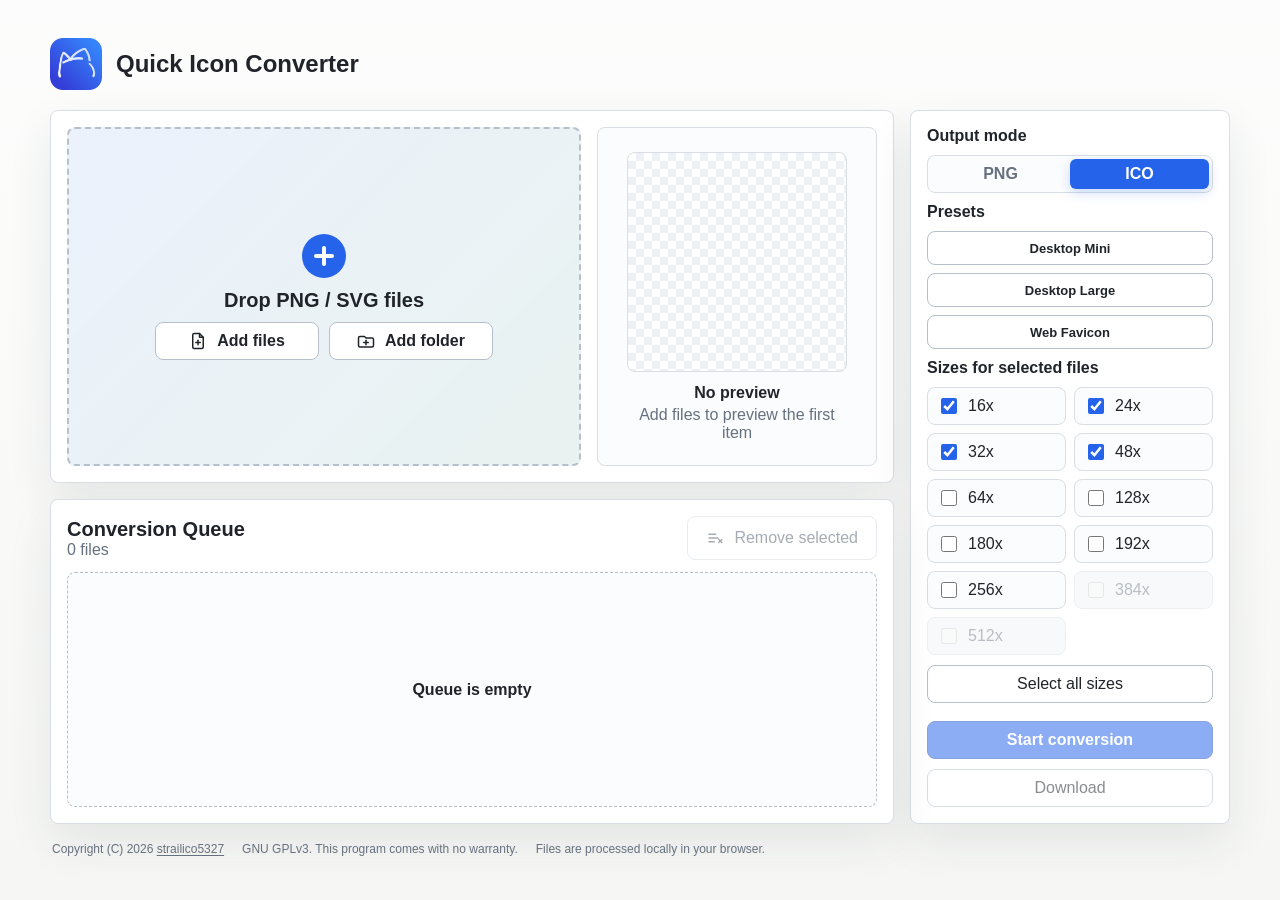
<file: index.html>
<!doctype html>
<html lang="en">
  <head>
    <meta charset="utf-8" />
    <meta name="viewport" content="width=device-width, initial-scale=1" />
    <meta name="color-scheme" content="light dark" />
    <meta name="theme-color" content="#f6f7f5" media="(prefers-color-scheme: light)" />
    <meta name="theme-color" content="#101419" media="(prefers-color-scheme: dark)" />
    <meta
      name="description"
      content="Quick Icon Converter is a static H5 app that converts PNG or SVG files to PNG or ICO outputs in the browser."
    />
    <title>Quick Icon Converter</title>
    <link rel="icon" href="./assets/quick-ico-converter.svg" type="image/svg+xml" />
    <link rel="icon" href="./assets/1-necomini-blue_32x.png" type="image/png" sizes="32x32" />
    <link rel="icon" href="./assets/1-necomini-blue_128x.png" type="image/png" sizes="128x128" />
    <link rel="icon" href="./assets/1-necomini-blue_192x.png" type="image/png" sizes="192x192" />
    <link rel="apple-touch-icon" href="./assets/1-necomini-blue_180x.png" sizes="180x180" />
    <link rel="stylesheet" href="./styles.css?v=20260607-row-highlight-preview" />
  </head>
  <body>
    <main class="app-shell">
      <header class="topbar">
        <div class="brand">
          <img src="./assets/1-necomini-blue_192x.png" alt="" class="brand-icon" />
          <div>
            <h1>Quick Icon Converter</h1>
          </div>
        </div>
      </header>

      <section class="workspace" aria-label="ICO conversion workspace">
        <section class="drop-panel" aria-labelledby="drop-title">
          <div id="drop-zone" class="drop-zone" tabindex="0">
            <input id="file-input" class="visually-hidden" type="file" accept=".png,.svg,image/png,image/svg+xml" multiple />
            <input id="folder-input" class="visually-hidden" type="file" accept=".png,.svg,image/png,image/svg+xml" multiple webkitdirectory />
            <div class="drop-copy">
              <span class="drop-symbol" aria-hidden="true"></span>
              <h2 id="drop-title">Drop PNG / SVG files</h2>
              <div class="drop-actions">
                <button id="choose-button" class="drop-action-button" type="button">
                  <svg class="drop-action-icon" aria-hidden="true" viewBox="0 0 24 24">
                    <path d="M14 2H7a2 2 0 0 0-2 2v16a2 2 0 0 0 2 2h10a2 2 0 0 0 2-2V7z"></path>
                    <path d="M14 2v5h5"></path>
                    <path d="M12 11v6"></path>
                    <path d="M9 14h6"></path>
                  </svg>
                  <span>Add files</span>
                </button>
                <button id="choose-folder-button" class="drop-action-button" type="button">
                  <svg class="drop-action-icon" aria-hidden="true" viewBox="0 0 24 24">
                    <path d="M4 6h6l2 2h8a2 2 0 0 1 2 2v8a2 2 0 0 1-2 2H4a2 2 0 0 1-2-2V8a2 2 0 0 1 2-2z"></path>
                    <path d="M12 11v6"></path>
                    <path d="M9 14h6"></path>
                  </svg>
                  <span>Add folder</span>
                </button>
              </div>
            </div>
          </div>

          <div class="preview-panel" aria-live="polite">
            <canvas id="preview-canvas" width="160" height="160" aria-label="Selected file preview"></canvas>
            <div class="preview-copy">
              <strong id="preview-title">No preview</strong>
              <span id="preview-meta">Add files to preview the first item</span>
            </div>
          </div>
        </section>

        <section class="controls-panel" aria-label="Conversion controls">
          <div class="control-group">
            <span class="label">Output mode</span>
            <div class="mode-row">
              <div class="mode-toggle" role="group" aria-label="Output mode">
                <button id="mode-png-button" class="mode-button" type="button" data-mode="png">PNG</button>
                <button id="mode-ico-button" class="mode-button" type="button" data-mode="ico">ICO</button>
              </div>
              <span class="label">Presets</span>
              <div class="preset-grid" aria-label="Size presets">
                <button class="preset-button" type="button" data-preset="desktop-mini">Desktop Mini</button>
                <button class="preset-button" type="button" data-preset="desktop-large">Desktop Large</button>
                <button class="preset-button" type="button" data-preset="web-favicon">Web Favicon</button>
              </div>
            </div>
            <span class="label">Sizes for selected files</span>
            <div id="size-controls" class="size-grid" role="group" aria-label="Size options"></div>
            <button id="all-sizes-button" type="button" class="secondary-button">Select all sizes</button>
          </div>

          <div class="action-row">
            <button id="convert-button" type="button" class="primary-button">Start conversion</button>
            <button id="download-button" type="button" class="secondary-button" disabled>Download</button>
            <span id="status-text" class="status-text" aria-live="polite"></span>
          </div>
        </section>

        <section class="queue-panel" aria-labelledby="queue-title">
          <div class="queue-head">
            <div>
              <h2 id="queue-title">Conversion Queue</h2>
              <p id="queue-summary">0 files</p>
            </div>
            <div class="queue-actions">
              <button id="remove-selected-button" type="button" class="queue-command-button">
                <svg class="remove-icon" aria-hidden="true" viewBox="0 0 24 24">
                  <path d="M4 7h9"></path>
                  <path d="M4 12h12"></path>
                  <path d="M4 17h7"></path>
                  <path d="M17 14l4 4"></path>
                  <path d="M21 14l-4 4"></path>
                </svg>
                <svg class="clear-icon" aria-hidden="true" viewBox="0 0 24 24">
                  <path d="M3 6h18"></path>
                  <path d="M8 6V4h8v2"></path>
                  <path d="M19 6l-1 14H6L5 6"></path>
                  <path d="M10 11v5"></path>
                  <path d="M14 11v5"></path>
                </svg>
                <span>Remove selected</span>
              </button>
            </div>
          </div>

          <div class="table-wrap hidden">
            <table>
              <thead>
                <tr>
                  <th>
                    <label class="header-check">
                      <input id="toggle-all-rows" type="checkbox" aria-label="Toggle all rows" />
                    </label>
                  </th>
                  <th>Status</th>
                  <th>Left</th>
                  <th>Sizes</th>
                  <th>File name</th>
                  <th>Format</th>
                  <th>Source size</th>
                  <th>Action</th>
                </tr>
              </thead>
              <tbody id="queue-body"></tbody>
            </table>
          </div>

          <div id="empty-state" class="empty-state">
            <strong>Queue is empty</strong>
          </div>
        </section>
      </section>

      <footer class="legal">
        <span>Copyright (C) 2026 <a href="https://github.com/strailico5327/quick-icon-converter">strailico5327</a></span>
        <span>GNU GPLv3. This program comes with no warranty.</span>
        <span>Files are processed locally in your browser.</span>
      </footer>
    </main>

    <script src="./app.js?v=20260607-row-highlight-preview" defer></script>
  </body>
</html>
</file>
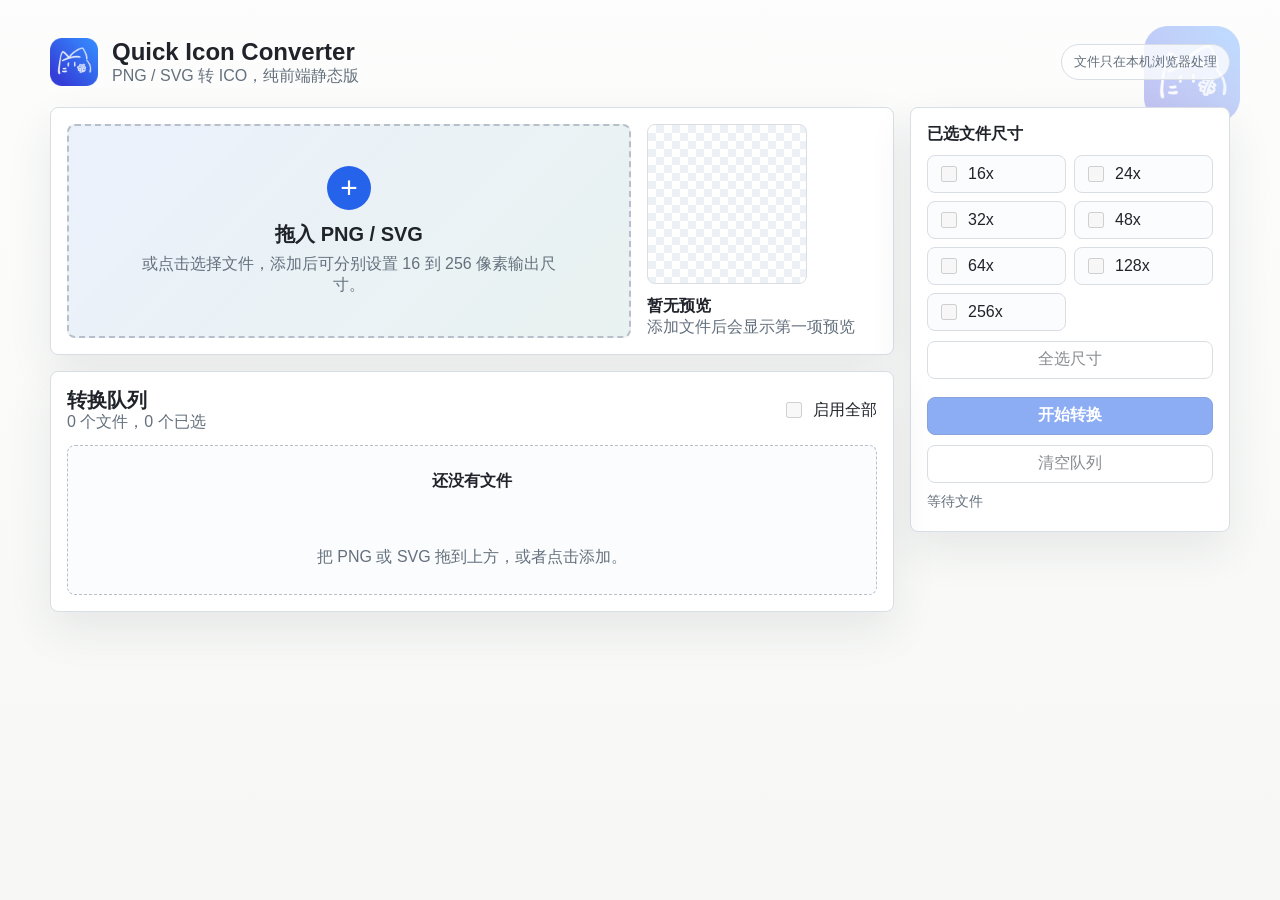
<file: site/index.html>
<!doctype html>
<html lang="zh-CN">
  <head>
    <meta charset="utf-8" />
    <meta name="viewport" content="width=device-width, initial-scale=1" />
    <meta
      name="description"
      content="Quick Icon Converter H5 静态版，在浏览器中把 PNG 或 SVG 转换成指定尺寸的 ICO 文件。"
    />
    <title>Quick Icon Converter H5</title>
    <link rel="icon" href="./assets/quick-ico-converter.ico" />
    <link rel="stylesheet" href="./styles.css" />
  </head>
  <body>
    <main class="app-shell">
      <header class="topbar">
        <div class="brand">
          <img src="./assets/quick-ico-converter.ico" alt="" class="brand-icon" />
          <div>
            <h1>Quick Icon Converter</h1>
            <p>PNG / SVG 转 ICO，纯前端静态版</p>
          </div>
        </div>
        <div class="privacy-note">文件只在本机浏览器处理</div>
      </header>

      <section class="workspace" aria-label="ICO 转换工作区">
        <section class="drop-panel" aria-labelledby="drop-title">
          <div id="drop-zone" class="drop-zone" tabindex="0">
            <input id="file-input" type="file" accept=".png,.svg,image/png,image/svg+xml" multiple />
            <div class="drop-copy">
              <span class="drop-icon" aria-hidden="true">+</span>
              <h2 id="drop-title">拖入 PNG / SVG</h2>
              <p>或点击选择文件，添加后可分别设置 16 到 256 像素输出尺寸。</p>
            </div>
          </div>

          <div class="preview-panel" aria-live="polite">
            <canvas id="preview-canvas" width="160" height="160" aria-label="当前选中文件预览"></canvas>
            <div>
              <strong id="preview-title">暂无预览</strong>
              <span id="preview-meta">添加文件后会显示第一项预览</span>
            </div>
          </div>
        </section>

        <section class="controls-panel" aria-label="转换控制">
          <div class="control-group">
            <span class="label">已选文件尺寸</span>
            <div id="size-controls" class="size-grid" role="group" aria-label="尺寸选项"></div>
            <button id="all-sizes-button" type="button" class="secondary-button">全选尺寸</button>
          </div>

          <div class="action-row">
            <button id="convert-button" type="button" class="primary-button">开始转换</button>
            <button id="clear-button" type="button" class="secondary-button">清空队列</button>
            <span id="status-text" class="status-text">等待文件</span>
          </div>
        </section>

        <section class="queue-panel" aria-labelledby="queue-title">
          <div class="queue-head">
            <div>
              <h2 id="queue-title">转换队列</h2>
              <p id="queue-summary">0 个文件</p>
            </div>
            <label class="toggle-all">
              <input id="enable-all" type="checkbox" />
              <span>启用全部</span>
            </label>
          </div>

          <div class="table-wrap">
            <table>
              <thead>
                <tr>
                  <th>选择</th>
                  <th>启用</th>
                  <th>状态</th>
                  <th>剩余</th>
                  <th>尺寸</th>
                  <th>文件名</th>
                  <th>格式</th>
                  <th>源大小</th>
                  <th>操作</th>
                </tr>
              </thead>
              <tbody id="queue-body"></tbody>
            </table>
          </div>

          <div id="empty-state" class="empty-state">
            <strong>还没有文件</strong>
            <span>把 PNG 或 SVG 拖到上方，或者点击添加。</span>
          </div>
        </section>
      </section>
    </main>

    <script src="./app.js" defer></script>
  </body>
</html>
</file>
<file: styles.css>
:root {
  color-scheme: light;
  --bg: #f6f7f5;
  --panel: #ffffff;
  --panel-soft: #fbfcfd;
  --text: #20242a;
  --muted: #66717f;
  --line: #d8dee4;
  --line-strong: #b7c0ca;
  --blue: #2563eb;
  --blue-dark: #1e4fb8;
  --green: #16875a;
  --red: #c2413d;
  --amber: #a15c07;
  --shadow: 0 18px 45px rgba(30, 41, 59, 0.09);
}

* {
  box-sizing: border-box;
}

html {
  min-width: 320px;
  background: var(--bg);
}

body {
  margin: 0;
  min-height: 100vh;
  color: var(--text);
  background:
    linear-gradient(180deg, rgba(255, 255, 255, 0.7), rgba(246, 247, 245, 0.94)),
    var(--bg);
  font-family: Inter, "Segoe UI", "Microsoft YaHei", "PingFang SC", Arial, sans-serif;
}

button,
input {
  font: inherit;
}

button {
  min-height: 38px;
  border: 1px solid var(--line-strong);
  border-radius: 8px;
  cursor: pointer;
  transition:
    background-color 160ms ease,
    border-color 160ms ease,
    transform 120ms ease;
}

button:active {
  transform: translateY(1px);
}

button:disabled {
  cursor: not-allowed;
  opacity: 0.52;
  transform: none;
}

.visually-hidden {
  position: absolute;
  width: 1px;
  height: 1px;
  overflow: hidden;
  clip: rect(0, 0, 0, 0);
  white-space: nowrap;
}

.app-shell {
  width: min(1180px, calc(100vw - 32px));
  margin: 0 auto;
  padding: 24px 0 32px;
}

.topbar {
  display: flex;
  align-items: center;
  justify-content: space-between;
  gap: 18px;
  padding: 14px 0 20px;
}

.brand {
  display: flex;
  align-items: center;
  gap: 14px;
}

.brand-icon {
  width: 52px;
  height: 52px;
  object-fit: contain;
}

h1,
h2,
p {
  margin: 0;
}

h1 {
  font-size: 24px;
  line-height: 1.15;
  letter-spacing: 0;
}

.brand p,
.queue-head p,
.drop-copy p,
.preview-panel span,
.status-text,
.empty-state span,
.legal {
  color: var(--muted);
}

.workspace {
  display: grid;
  grid-template-columns: minmax(0, 1fr) 320px;
  grid-template-rows: auto auto;
  gap: 16px;
}

.drop-panel,
.controls-panel,
.queue-panel {
  background: var(--panel);
  border: 1px solid var(--line);
  border-radius: 8px;
  box-shadow: var(--shadow);
}

.drop-panel {
  display: grid;
  grid-template-columns: minmax(0, 1fr) 280px;
  align-items: stretch;
  gap: 16px;
  padding: 16px;
}

.drop-zone {
  display: grid;
  min-height: 214px;
  place-items: center;
  border: 2px dashed var(--line-strong);
  border-radius: 8px;
  background:
    linear-gradient(135deg, rgba(37, 99, 235, 0.07), rgba(22, 135, 90, 0.08)),
    var(--panel-soft);
  text-align: center;
  outline: none;
}

.drop-zone.dragover,
.drop-zone:focus-visible {
  border-color: var(--blue);
  box-shadow: 0 0 0 4px rgba(37, 99, 235, 0.14);
}

.drop-copy {
  display: grid;
  gap: 10px;
  max-width: 500px;
  padding: 18px;
  justify-items: center;
}

.drop-actions {
  display: flex;
  flex-wrap: wrap;
  justify-content: center;
  gap: 10px;
}

.drop-action-button {
  display: inline-flex;
  align-items: center;
  justify-content: center;
  gap: 10px;
  min-width: 164px;
  min-height: 38px;
  padding: 7px 18px;
  border: 1px solid var(--line-strong);
  border-radius: 8px;
  background: #fff;
  color: var(--text);
  font-weight: 600;
}

.drop-action-button:hover {
  border-color: var(--blue);
  background: #f4f8ff;
}

.drop-action-icon {
  width: 18px;
  height: 18px;
  flex: none;
  fill: none;
  stroke: currentColor;
  stroke-width: 2;
  stroke-linecap: round;
  stroke-linejoin: round;
}

.drop-symbol {
  position: relative;
  display: inline-flex;
  align-items: center;
  justify-content: center;
  width: 44px;
  height: 44px;
  border-radius: 50%;
  background: var(--blue);
  color: #fff;
  font-size: 0;
}

.drop-symbol::before,
.drop-symbol::after {
  position: absolute;
  content: "";
  width: 20px;
  height: 4px;
  border-radius: 999px;
  background: #fff;
}

.drop-symbol::after {
  transform: rotate(90deg);
}

.drop-copy h2,
.queue-head h2 {
  font-size: 20px;
  line-height: 1.2;
  letter-spacing: 0;
}

.preview-panel {
  display: grid;
  align-content: center;
  justify-items: center;
  gap: 12px;
  min-height: 214px;
  min-width: 0;
  padding: 16px;
  border: 1px solid var(--line);
  border-radius: 8px;
  background: var(--panel-soft);
}

#preview-canvas {
  width: 220px;
  height: 220px;
  border: 1px solid var(--line);
  border-radius: 8px;
  background:
    linear-gradient(45deg, #edf1f5 25%, transparent 25%),
    linear-gradient(-45deg, #edf1f5 25%, transparent 25%),
    linear-gradient(45deg, transparent 75%, #edf1f5 75%),
    linear-gradient(-45deg, transparent 75%, #edf1f5 75%),
    #fff;
  background-position:
    0 0,
    0 8px,
    8px -8px,
    -8px 0;
  background-size: 16px 16px;
}

.preview-panel strong,
.preview-panel span {
  display: block;
  overflow-wrap: anywhere;
}

.preview-copy {
  display: grid;
  gap: 4px;
  width: min(100%, 220px);
  text-align: center;
}

.controls-panel {
  grid-column: 2;
  grid-row: 1 / span 2;
  align-self: start;
  display: grid;
  gap: 18px;
  padding: 16px;
}

.control-group {
  display: grid;
  gap: 10px;
}

.label {
  font-weight: 700;
}

.mode-row {
  display: grid;
  gap: 10px;
}

.mode-toggle {
  display: grid;
  grid-template-columns: repeat(2, minmax(0, 1fr));
  min-height: 38px;
  padding: 3px;
  border: 1px solid var(--line);
  border-radius: 8px;
  background: var(--panel-soft);
}

.mode-button {
  min-height: 30px;
  border: 0;
  border-radius: 6px;
  background: transparent;
  color: var(--muted);
  font-weight: 700;
}

.mode-button.active {
  background: var(--blue);
  color: #fff;
  box-shadow: 0 4px 12px rgba(37, 99, 235, 0.22);
}

.preset-grid {
  display: grid;
  gap: 8px;
}

.preset-button {
  min-height: 34px;
  padding: 6px 9px;
  background: #fff;
  color: var(--text);
  font-size: 13px;
  font-weight: 700;
}

.preset-button:hover {
  border-color: var(--blue);
  background: #f4f8ff;
}

.size-grid {
  display: grid;
  grid-template-columns: repeat(2, minmax(0, 1fr));
  gap: 8px;
}

.size-option {
  display: flex;
  align-items: center;
  gap: 8px;
  min-height: 38px;
  padding: 7px 9px;
  border: 1px solid var(--line);
  border-radius: 8px;
  background: var(--panel-soft);
  cursor: pointer;
  user-select: none;
}

.size-option.unsupported {
  cursor: not-allowed;
  opacity: 0.46;
  color: var(--muted);
  background: #f1f4f7;
}

.size-option.unsupported input,
.size-option.unsupported span {
  cursor: not-allowed;
}

.size-option input {
  width: 16px;
  height: 16px;
  accent-color: var(--blue);
}

.action-row {
  display: grid;
  gap: 10px;
}

.primary-button {
  color: #fff;
  border-color: var(--blue-dark);
  background: var(--blue);
  font-weight: 700;
}

.primary-button:hover {
  background: var(--blue-dark);
}

.secondary-button,
.row-button {
  background: #fff;
  color: var(--text);
}

.secondary-button:hover,
.row-button:hover {
  border-color: var(--blue);
  background: #f4f8ff;
}

.status-text {
  position: absolute;
  width: 1px;
  height: 1px;
  overflow: hidden;
  clip: rect(0, 0, 0, 0);
  white-space: nowrap;
}

.queue-panel {
  grid-column: 1;
  display: grid;
  grid-template-rows: auto minmax(0, 1fr);
  gap: 12px;
  padding: 16px;
  min-width: 0;
}

.queue-head {
  display: flex;
  align-items: center;
  justify-content: space-between;
  gap: 12px;
}

.queue-actions {
  display: flex;
  align-items: center;
  justify-content: flex-end;
  gap: 10px;
  flex-wrap: wrap;
}

.queue-command-button {
  display: inline-flex;
  align-items: center;
  justify-content: center;
  gap: 10px;
  min-width: 180px;
  min-height: 44px;
  padding: 8px 18px;
  border: 1px solid var(--line);
  border-radius: 8px;
  background: #fff;
  color: var(--text);
  font-weight: 500;
}

.queue-command-button svg {
  width: 18px;
  height: 18px;
  flex: none;
  fill: none;
  stroke: currentColor;
  stroke-width: 2;
  stroke-linecap: round;
  stroke-linejoin: round;
}

.queue-command-button .clear-icon,
.queue-command-button.clear-mode .remove-icon {
  display: none;
}

.queue-command-button.clear-mode .clear-icon {
  display: block;
}

.queue-command-button:hover {
  border-color: var(--blue);
  background: #f4f8ff;
}

.queue-command-button:disabled {
  color: var(--muted);
  background: var(--panel);
  opacity: 0.58;
}

.header-check input,
.row-active {
  width: 16px;
  height: 16px;
  accent-color: var(--blue);
}

.table-wrap {
  overflow-x: auto;
  border: 1px solid var(--line);
  border-radius: 8px;
}

table {
  width: 100%;
  min-width: 840px;
  border-collapse: collapse;
  font-size: 14px;
}

th,
td {
  padding: 10px 9px;
  border-bottom: 1px solid var(--line);
  text-align: left;
  vertical-align: middle;
}

th {
  background: #f2f5f8;
  color: #394452;
  font-size: 12px;
  font-weight: 700;
}

.header-check {
  display: inline-flex;
  align-items: center;
  gap: 7px;
  white-space: nowrap;
}

.header-check input {
  width: 16px;
  height: 16px;
  accent-color: var(--blue);
}

td.center,
th.center {
  text-align: center;
}

tbody tr {
  background: #fff;
  cursor: pointer;
}

tbody tr:nth-child(even) {
  background: var(--panel-soft);
}

tbody tr.highlighted {
  outline: 2px solid rgba(37, 99, 235, 0.38);
  outline-offset: -2px;
}

tbody tr.disabled {
  color: var(--muted);
}

tbody tr:last-child td {
  border-bottom: 0;
}

.file-name {
  max-width: 260px;
  overflow-wrap: anywhere;
  font-weight: 700;
}

.sizes-cell {
  min-width: 112px;
  color: #395163;
}

.status-badge {
  display: inline-block;
  min-width: 76px;
  padding: 4px 7px;
  border-radius: 999px;
  background: #eef4ff;
  color: var(--blue-dark);
  text-align: center;
  font-size: 12px;
}

.status-badge.done {
  background: #e8f7ef;
  color: var(--green);
}

.status-badge.error {
  background: #fff0ef;
  color: var(--red);
}

.status-badge.skip {
  background: #fff7e8;
  color: var(--amber);
}

.row-button {
  min-width: 48px;
  min-height: 32px;
  padding: 0 9px;
}

.row-active,
.row-button {
  cursor: pointer;
}

.empty-state {
  display: grid;
  gap: 5px;
  place-items: center;
  min-height: 220px;
  border: 1px dashed var(--line-strong);
  border-radius: 8px;
  background: var(--panel-soft);
  text-align: center;
}

.empty-state.hidden,
.table-wrap.hidden {
  display: none;
}

.legal {
  display: flex;
  flex-wrap: wrap;
  gap: 8px 18px;
  padding: 18px 2px 0;
  font-size: 12px;
}

.legal a {
  color: inherit;
  text-decoration: underline;
  text-underline-offset: 2px;
}

@media (max-width: 940px) {
  body {
    background:
      linear-gradient(180deg, rgba(255, 255, 255, 0.72), rgba(246, 247, 245, 0.95)),
      var(--bg);
  }

  .workspace {
    grid-template-columns: 1fr;
    grid-template-rows: auto;
  }

  .controls-panel,
  .queue-panel {
    grid-column: auto;
    grid-row: auto;
  }

  .size-grid {
    grid-template-columns: repeat(4, minmax(0, 1fr));
  }
}

@media (max-width: 680px) {
  .app-shell {
    width: min(100vw - 20px, 1180px);
    padding-top: 12px;
  }

  .topbar,
  .queue-head {
    align-items: flex-start;
    flex-direction: column;
  }

  .drop-panel {
    grid-template-columns: 1fr;
  }

  .preview-panel {
    grid-template-columns: 92px minmax(0, 1fr);
    align-items: center;
    min-height: 124px;
  }

  #preview-canvas {
    width: 92px;
    height: 92px;
  }

  .size-grid {
    grid-template-columns: repeat(2, minmax(0, 1fr));
  }
}

@media (prefers-color-scheme: dark) {
  :root {
    color-scheme: dark;
    --bg: #101419;
    --panel: #171d24;
    --panel-soft: #1d2530;
    --text: #eef3f8;
    --muted: #a9b5c4;
    --line: #2e3947;
    --line-strong: #4a5a6b;
    --blue: #5b8cff;
    --blue-dark: #3e6fe8;
    --green: #56c58d;
    --red: #ff7b72;
    --amber: #f3b65f;
    --shadow: 0 18px 45px rgba(0, 0, 0, 0.34);
  }

  body {
    background:
      linear-gradient(180deg, rgba(16, 20, 25, 0.86), rgba(16, 20, 25, 0.98)),
      var(--bg);
  }

  .drop-zone {
    background:
      linear-gradient(135deg, rgba(91, 140, 255, 0.12), rgba(86, 197, 141, 0.1)),
      var(--panel-soft);
  }

  .mode-toggle,
  .size-option,
  .empty-state,
  .preview-panel {
    background: var(--panel-soft);
  }

  .size-option.unsupported {
    background: #151b22;
    color: #6f7d8d;
  }

  .secondary-button,
  .row-button,
  .queue-command-button,
  .drop-action-button,
  .preset-button {
    background: #151b22;
    color: var(--text);
  }

  .secondary-button:hover,
  .row-button:hover,
  .queue-command-button:hover,
  .drop-action-button:hover,
  .preset-button:hover {
    background: #1f2a36;
  }

  .queue-command-button:disabled {
    background: #151b22;
    color: #7d8998;
  }

  th {
    background: #202a35;
    color: #d8e1ed;
  }

  tbody tr {
    background: #171d24;
  }

  tbody tr:nth-child(even) {
    background: #1b232d;
  }

  tbody tr.disabled {
    color: #8895a6;
  }

  #preview-canvas {
    background:
      linear-gradient(45deg, #25303c 25%, transparent 25%),
      linear-gradient(-45deg, #25303c 25%, transparent 25%),
      linear-gradient(45deg, transparent 75%, #25303c 75%),
      linear-gradient(-45deg, transparent 75%, #25303c 75%),
      #18202a;
    background-position:
      0 0,
      0 8px,
      8px -8px,
      -8px 0;
    background-size: 16px 16px;
  }

  .status-badge {
    background: #21365a;
    color: #b9d1ff;
  }

  .status-badge.done {
    background: #173829;
    color: var(--green);
  }

  .status-badge.error {
    background: #3e1f23;
    color: var(--red);
  }

  .status-badge.skip {
    background: #3a2b16;
    color: var(--amber);
  }

  .file-name,
  .sizes-cell {
    color: var(--text);
  }

  .legal a {
    color: #c8d8ff;
  }
}
</file>
<file: site/styles.css>
:root {
  color-scheme: light;
  --bg: #f7f8f6;
  --panel: #ffffff;
  --text: #20242a;
  --muted: #64707d;
  --line: #d8dee4;
  --line-strong: #b7c0ca;
  --blue: #2563eb;
  --blue-dark: #1e4fb8;
  --green: #16875a;
  --red: #c2413d;
  --amber: #a15c07;
  --shadow: 0 18px 45px rgba(30, 41, 59, 0.09);
}

* {
  box-sizing: border-box;
}

body {
  margin: 0;
  min-width: 320px;
  min-height: 100vh;
  color: var(--text);
  background:
    linear-gradient(180deg, rgba(255, 255, 255, 0.68), rgba(247, 248, 246, 0.92)),
    url("./assets/quick-ico-converter.ico") right 40px top 26px / 96px 96px no-repeat,
    var(--bg);
  font-family:
    Inter, "Segoe UI", "Microsoft YaHei", "PingFang SC", Arial, sans-serif;
}

button,
input {
  font: inherit;
}

button {
  min-height: 38px;
  border: 1px solid var(--line-strong);
  border-radius: 8px;
  cursor: pointer;
  transition:
    background-color 160ms ease,
    border-color 160ms ease,
    transform 120ms ease;
}

button:active {
  transform: translateY(1px);
}

button:disabled {
  cursor: not-allowed;
  opacity: 0.52;
  transform: none;
}

.app-shell {
  width: min(1180px, calc(100vw - 32px));
  margin: 0 auto;
  padding: 24px 0 38px;
}

.topbar {
  display: flex;
  align-items: center;
  justify-content: space-between;
  gap: 18px;
  padding: 14px 0 20px;
}

.brand {
  display: flex;
  align-items: center;
  gap: 14px;
}

.brand-icon {
  width: 48px;
  height: 48px;
}

h1,
h2,
p {
  margin: 0;
}

h1 {
  font-size: 24px;
  line-height: 1.15;
  letter-spacing: 0;
}

.brand p,
.queue-head p,
.drop-copy p,
.preview-panel span,
.status-text,
.privacy-note,
.empty-state span {
  color: var(--muted);
}

.privacy-note {
  padding: 8px 12px;
  border: 1px solid var(--line);
  border-radius: 999px;
  background: rgba(255, 255, 255, 0.78);
  font-size: 13px;
}

.workspace {
  display: grid;
  grid-template-columns: minmax(0, 1fr) 320px;
  gap: 16px;
}

.drop-panel,
.controls-panel,
.queue-panel {
  background: var(--panel);
  border: 1px solid var(--line);
  border-radius: 8px;
  box-shadow: var(--shadow);
}

.drop-panel {
  display: grid;
  grid-template-columns: minmax(0, 1fr) 230px;
  gap: 16px;
  padding: 16px;
}

.drop-zone {
  position: relative;
  display: grid;
  min-height: 210px;
  place-items: center;
  border: 2px dashed var(--line-strong);
  border-radius: 8px;
  background:
    linear-gradient(135deg, rgba(37, 99, 235, 0.07), rgba(22, 135, 90, 0.08)),
    #fbfcfd;
  text-align: center;
  outline: none;
}

.drop-zone.dragover,
.drop-zone:focus-visible {
  border-color: var(--blue);
  box-shadow: 0 0 0 4px rgba(37, 99, 235, 0.14);
}

#file-input {
  position: absolute;
  inset: 0;
  opacity: 0;
  cursor: pointer;
}

.drop-copy {
  pointer-events: none;
  display: grid;
  gap: 8px;
  max-width: 480px;
  padding: 18px;
}

.drop-icon {
  display: inline-grid;
  width: 44px;
  height: 44px;
  margin: 0 auto 4px;
  place-items: center;
  border-radius: 50%;
  background: var(--blue);
  color: #fff;
  font-size: 30px;
  line-height: 1;
}

.drop-copy h2,
.queue-head h2 {
  font-size: 20px;
  line-height: 1.2;
  letter-spacing: 0;
}

.preview-panel {
  display: grid;
  align-content: center;
  gap: 12px;
  min-width: 0;
}

#preview-canvas {
  width: 160px;
  height: 160px;
  border: 1px solid var(--line);
  border-radius: 8px;
  background:
    linear-gradient(45deg, #edf1f5 25%, transparent 25%),
    linear-gradient(-45deg, #edf1f5 25%, transparent 25%),
    linear-gradient(45deg, transparent 75%, #edf1f5 75%),
    linear-gradient(-45deg, transparent 75%, #edf1f5 75%),
    #fff;
  background-position:
    0 0,
    0 8px,
    8px -8px,
    -8px 0;
  background-size: 16px 16px;
}

.preview-panel strong,
.preview-panel span {
  display: block;
  overflow-wrap: anywhere;
}

.controls-panel {
  grid-column: 2;
  grid-row: 1 / span 2;
  align-self: start;
  display: grid;
  gap: 18px;
  padding: 16px;
}

.control-group {
  display: grid;
  gap: 10px;
}

.label {
  font-weight: 700;
}

.size-grid {
  display: grid;
  grid-template-columns: repeat(2, minmax(0, 1fr));
  gap: 8px;
}

.size-option {
  display: flex;
  align-items: center;
  gap: 8px;
  min-height: 38px;
  padding: 7px 9px;
  border: 1px solid var(--line);
  border-radius: 8px;
  background: #fbfcfd;
  cursor: pointer;
  user-select: none;
}

.size-option input {
  width: 16px;
  height: 16px;
  accent-color: var(--blue);
}

.action-row {
  display: grid;
  gap: 10px;
}

.primary-button {
  color: #fff;
  border-color: var(--blue-dark);
  background: var(--blue);
  font-weight: 700;
}

.primary-button:hover {
  background: var(--blue-dark);
}

.secondary-button,
.row-button {
  background: #fff;
  color: var(--text);
}

.secondary-button:hover,
.row-button:hover {
  border-color: var(--blue);
  background: #f4f8ff;
}

.status-text {
  min-height: 22px;
  font-size: 14px;
}

.queue-panel {
  grid-column: 1;
  padding: 16px;
  min-width: 0;
}

.queue-head {
  display: flex;
  align-items: center;
  justify-content: space-between;
  gap: 12px;
  margin-bottom: 12px;
}

.toggle-all {
  display: flex;
  align-items: center;
  gap: 8px;
  white-space: nowrap;
}

.toggle-all input,
.row-select,
.row-enabled {
  width: 16px;
  height: 16px;
  accent-color: var(--blue);
}

.table-wrap {
  overflow-x: auto;
  border: 1px solid var(--line);
  border-radius: 8px;
}

table {
  width: 100%;
  min-width: 820px;
  border-collapse: collapse;
  font-size: 14px;
}

th,
td {
  padding: 10px 9px;
  border-bottom: 1px solid var(--line);
  text-align: left;
  vertical-align: middle;
}

th {
  background: #f2f5f8;
  color: #394452;
  font-size: 12px;
  font-weight: 700;
  text-transform: uppercase;
}

td.center,
th.center {
  text-align: center;
}

tbody tr {
  background: #fff;
}

tbody tr:nth-child(even) {
  background: #fbfcfd;
}

tbody tr.selected {
  outline: 2px solid rgba(37, 99, 235, 0.38);
  outline-offset: -2px;
}

tbody tr.disabled {
  color: var(--muted);
}

tbody tr:last-child td {
  border-bottom: 0;
}

.file-name {
  max-width: 260px;
  overflow-wrap: anywhere;
  font-weight: 700;
}

.sizes-cell {
  min-width: 112px;
  color: #395163;
}

.status-badge {
  display: inline-block;
  min-width: 76px;
  padding: 4px 7px;
  border-radius: 999px;
  background: #eef4ff;
  color: var(--blue-dark);
  text-align: center;
  font-size: 12px;
}

.status-badge.done {
  background: #e8f7ef;
  color: var(--green);
}

.status-badge.error {
  background: #fff0ef;
  color: var(--red);
}

.status-badge.skip {
  background: #fff7e8;
  color: var(--amber);
}

.row-button {
  min-width: 34px;
  min-height: 32px;
  padding: 0 9px;
}

.empty-state {
  display: grid;
  gap: 5px;
  place-items: center;
  min-height: 150px;
  margin-top: 12px;
  border: 1px dashed var(--line-strong);
  border-radius: 8px;
  background: #fbfcfd;
  text-align: center;
}

.empty-state.hidden,
.table-wrap.hidden {
  display: none;
}

@media (max-width: 940px) {
  body {
    background:
      linear-gradient(180deg, rgba(255, 255, 255, 0.72), rgba(247, 248, 246, 0.95)),
      var(--bg);
  }

  .workspace {
    grid-template-columns: 1fr;
  }

  .controls-panel,
  .queue-panel {
    grid-column: auto;
    grid-row: auto;
  }

  .controls-panel {
    position: static;
  }

  .size-grid {
    grid-template-columns: repeat(4, minmax(0, 1fr));
  }
}

@media (max-width: 680px) {
  .app-shell {
    width: min(100vw - 20px, 1180px);
    padding-top: 12px;
  }

  .topbar,
  .queue-head {
    align-items: flex-start;
    flex-direction: column;
  }

  .privacy-note {
    border-radius: 8px;
  }

  .drop-panel {
    grid-template-columns: 1fr;
  }

  .preview-panel {
    grid-template-columns: 92px minmax(0, 1fr);
    align-items: center;
  }

  #preview-canvas {
    width: 92px;
    height: 92px;
  }

  .size-grid {
    grid-template-columns: repeat(2, minmax(0, 1fr));
  }
}
</file>
